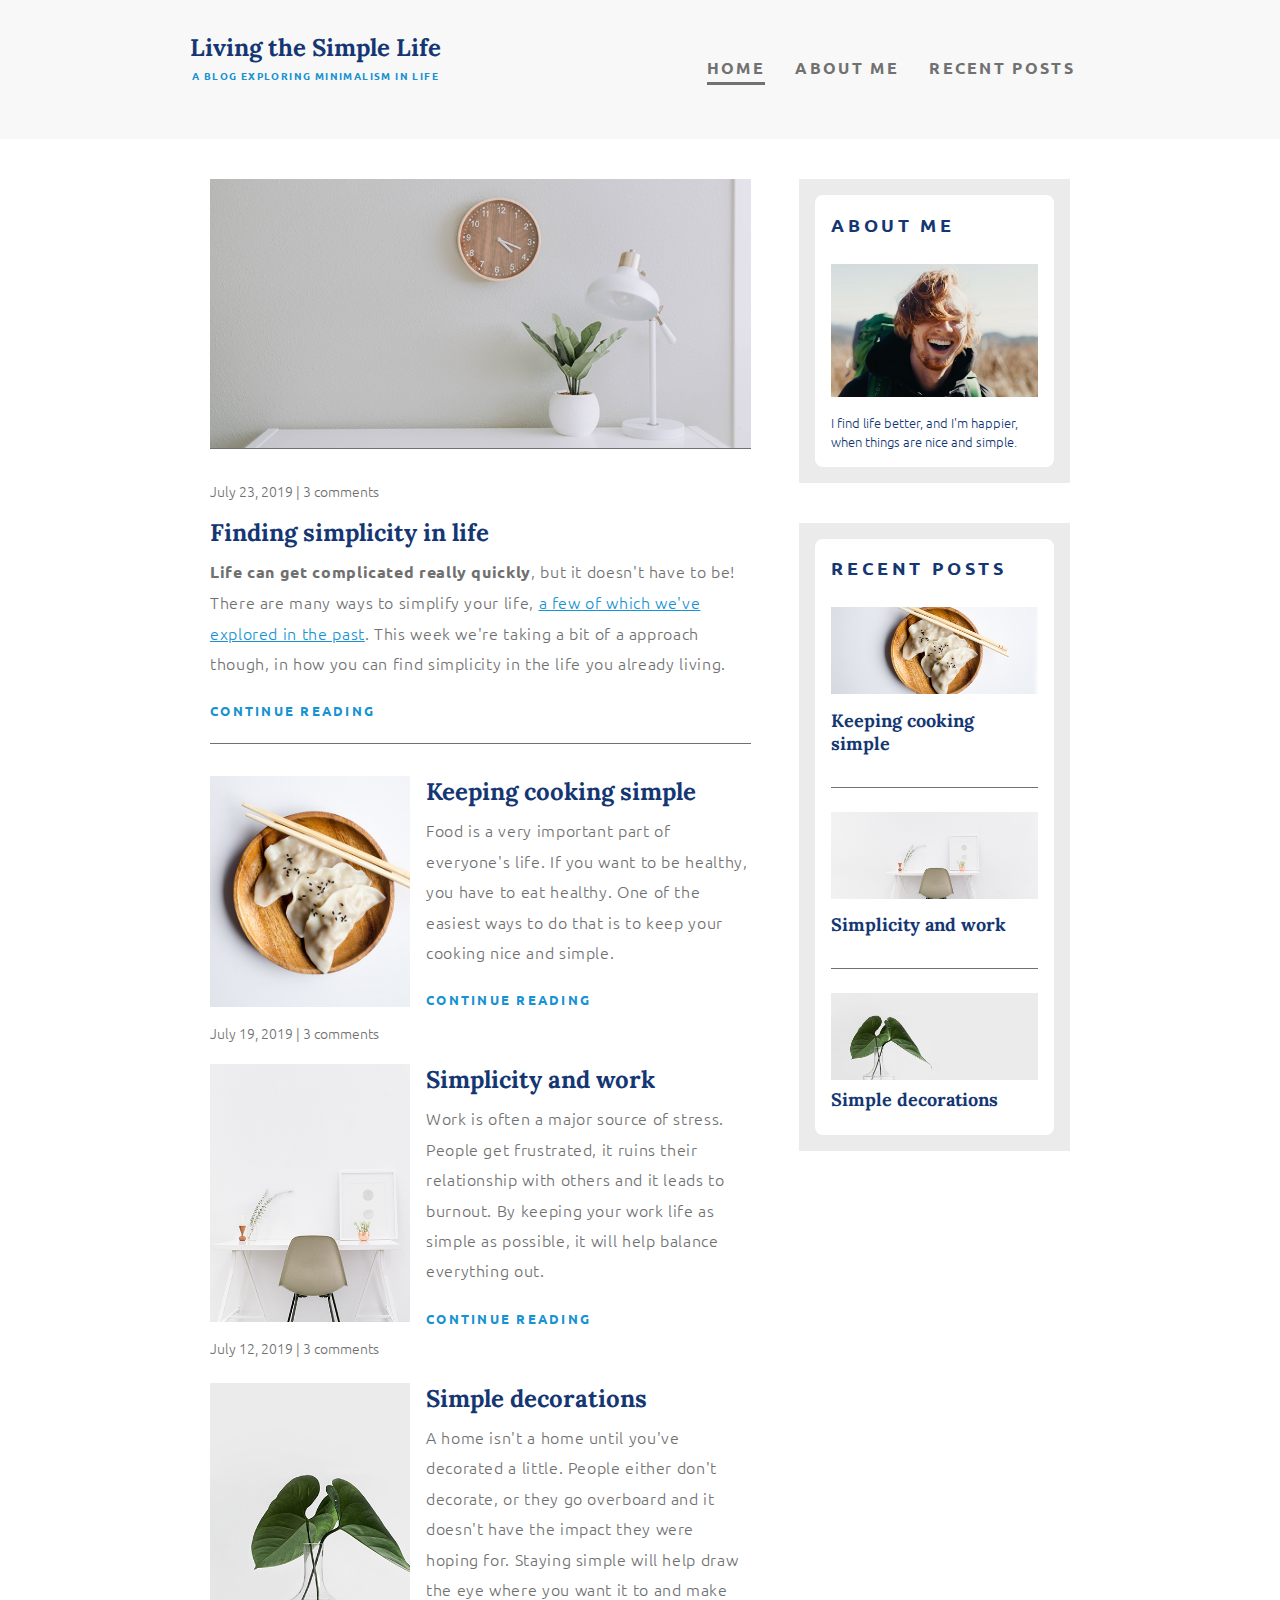
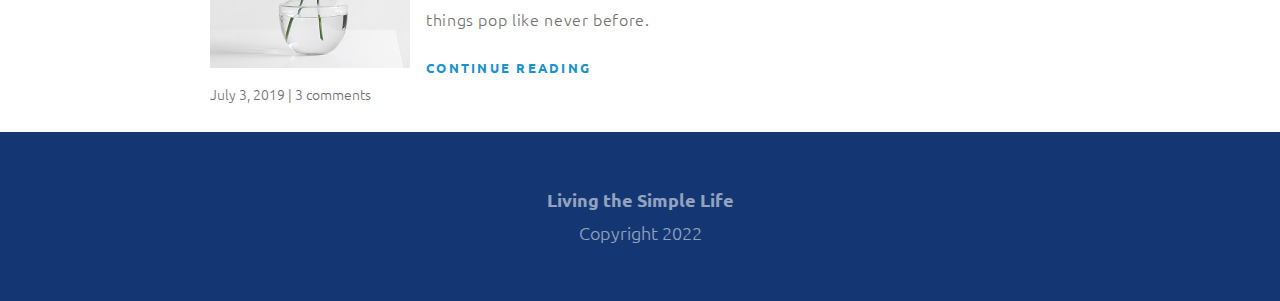
<file: index.html>
<!DOCTYPE html>
<html lang="en">
  <head>
    <meta charset="UTF-8" />
    <meta http-equiv="X-UA-Compatible" content="IE=edge" />
    <meta name="viewport" content="width=device-width, initial-scale=1.0" />
    <title>Living the Simple Life</title>
    <link rel="preconnect" href="https://fonts.googleapis.com" />
    <link rel="preconnect" href="https://fonts.gstatic.com" crossorigin />
    <link
      href="https://fonts.googleapis.com/css2?family=Lora&family=Ubuntu:wght@300;700&display=swap"
      rel="stylesheet"
    />
    <link href="/css/styles.css" rel="stylesheet" />
  </head>
  <body>
    <header>
      <div class="container container-nav">
        <div class="logo">
          <h1 class="page-title">Living the Simple Life</h1>
          <div class="subtitle">A Blog Exploring Minimalism in Life</div>
        </div>
        <nav role="navigation" aria-label="Main Navigation">
          <ul class="menu">
            <li class="menu-item">
              <a class="menu-link menu-active" href="index.html">Home</a>
            </li>
            <li class="menu-item">
              <a class="menu-link" href="about-me.html">About Me</a>
            </li>
            <li class="menu-item">
              <a class="menu-link" href="#">Recent Posts</a>
            </li>
          </ul>
        </nav>
      </div>
      <!--end container for header-->
    </header>
    <div class="container container-main">
      <main role="main">
        <article class="article-featured">
          <!-- Start Primary column -->
          <h2 class="article-title">Finding simplicity in life</h2>
          <img
            class="article-featured"
            src="/img/life.jpeg"
            alt="simple house decorations"
          />
          <p class="article-info">July 23, 2019 | 3 comments</p>

          <p class="article-body">
            <span class="text-bold"
              >Life can get complicated really quickly</span
            >, but it doesn't have to be! There are many ways to simplify your
            life, <a href="#">a few of which we've explored in the past</a>.
            This week we're taking a bit of a approach though, in how you can
            find simplicity in the life you already living.
          </p>
          <a class="article-read-more" href="">continue reading</a>
        </article>
        <article class="article-recent">
          <div class="article-recent-main">
            <h2 class="article-title">Keeping cooking simple</h2>
            <p class="article-body">
              Food is a very important part of everyone's life. If you want to
              be healthy, you have to eat healthy. One of the easiest ways to do
              that is to keep your cooking nice and simple.
            </p>
            <a class="article-read-more" href="">continue reading</a>
          </div>
          <div class="article-recent-secondary">
            <img src="/img/food.jpeg" alt="dumplings" />
            <p class="article-info">July 19, 2019 | 3 comments</p>
          </div>
        </article>
        <article class="article-recent">
          <div class="article-recent-main">
            <h2 class="article-title">Simplicity and work</h2>
            <p class="article-body">
              Work is often a major source of stress. People get frustrated, it
              ruins their relationship with others and it leads to burnout. By
              keeping your work life as simple as possible, it will help balance
              everything out.
            </p>
            <a class="article-read-more" href="">continue reading</a>
          </div>
          <div class="article-recent-secondary">
            <img src="/img/work.jpeg" alt="minimalist workspace" />
            <p class="article-info">July 12, 2019 | 3 comments</p>
          </div>
        </article>
        <article class="article-recent">
          <div class="article-recent-main">
            <h2 class="article-title">Simple decorations</h2>
            <p class="article-body">
              A home isn't a home until you've decorated a little. People either
              don't decorate, or they go overboard and it doesn't have the
              impact they were hoping for. Staying simple will help draw the eye
              where you want it to and make things pop like never before.
            </p>
            <a class="article-read-more" href="">continue reading</a>
          </div>
          <div class="article-recent-secondary">
            <img src="/img/deco.jpeg" alt="simple plant in vase" />
            <p class="article-info">July 3, 2019 | 3 comments</p>
          </div>
        </article>
      </main>

      <!-- End Main column -->
      <!-- Start Aside Section -->
      <aside class="sidebar">
        <div class="sidebar-widget">
          <div class="sidebar-widget-container">
            <h2 class="widget-title">About Me</h2>
            <img
              class="widget-img"
              src="/img/about-me.jpeg"
              alt="Me outdoors"
            />
            <p class="widget-body">
              I find life better, and I'm happier, when things are nice and
              simple.
            </p>
          </div>
          <!--End widget container-->
        </div>

        <div class="sidebar-widget">
          <div class="sidebar-widget-container">
            <h2 class="widget-title">Recent Posts</h2>
            <div class="widget-recent-post">
              <h3 class="widget-recent-post-title">Keeping cooking simple</h3>
              <img src="/img/food.jpeg" alt="dumplings" />
            </div>
            <div class="widget-recent-post">
              <h3 class="widget-recent-post-title">Simplicity and work</h3>
              <img src="/img/work.jpeg" alt="minimalist workspace" />
            </div>
            <div class="widget-recent-post">
              <h3 class="widget-recent-post-title">Simple decorations</h3>
              <img src="/img/deco.jpeg" alt="simple plants" />
            </div>
          </div>
          <!--End widget container-->
        </div>
      </aside>
      <!-- End Aside Section -->
    </div>
    <footer>
      <p class="footer-logo">Living the Simple Life</p>
      <p class="footer-legal">Copyright 2022</p>
    </footer>
  </body>
</html>
</file>
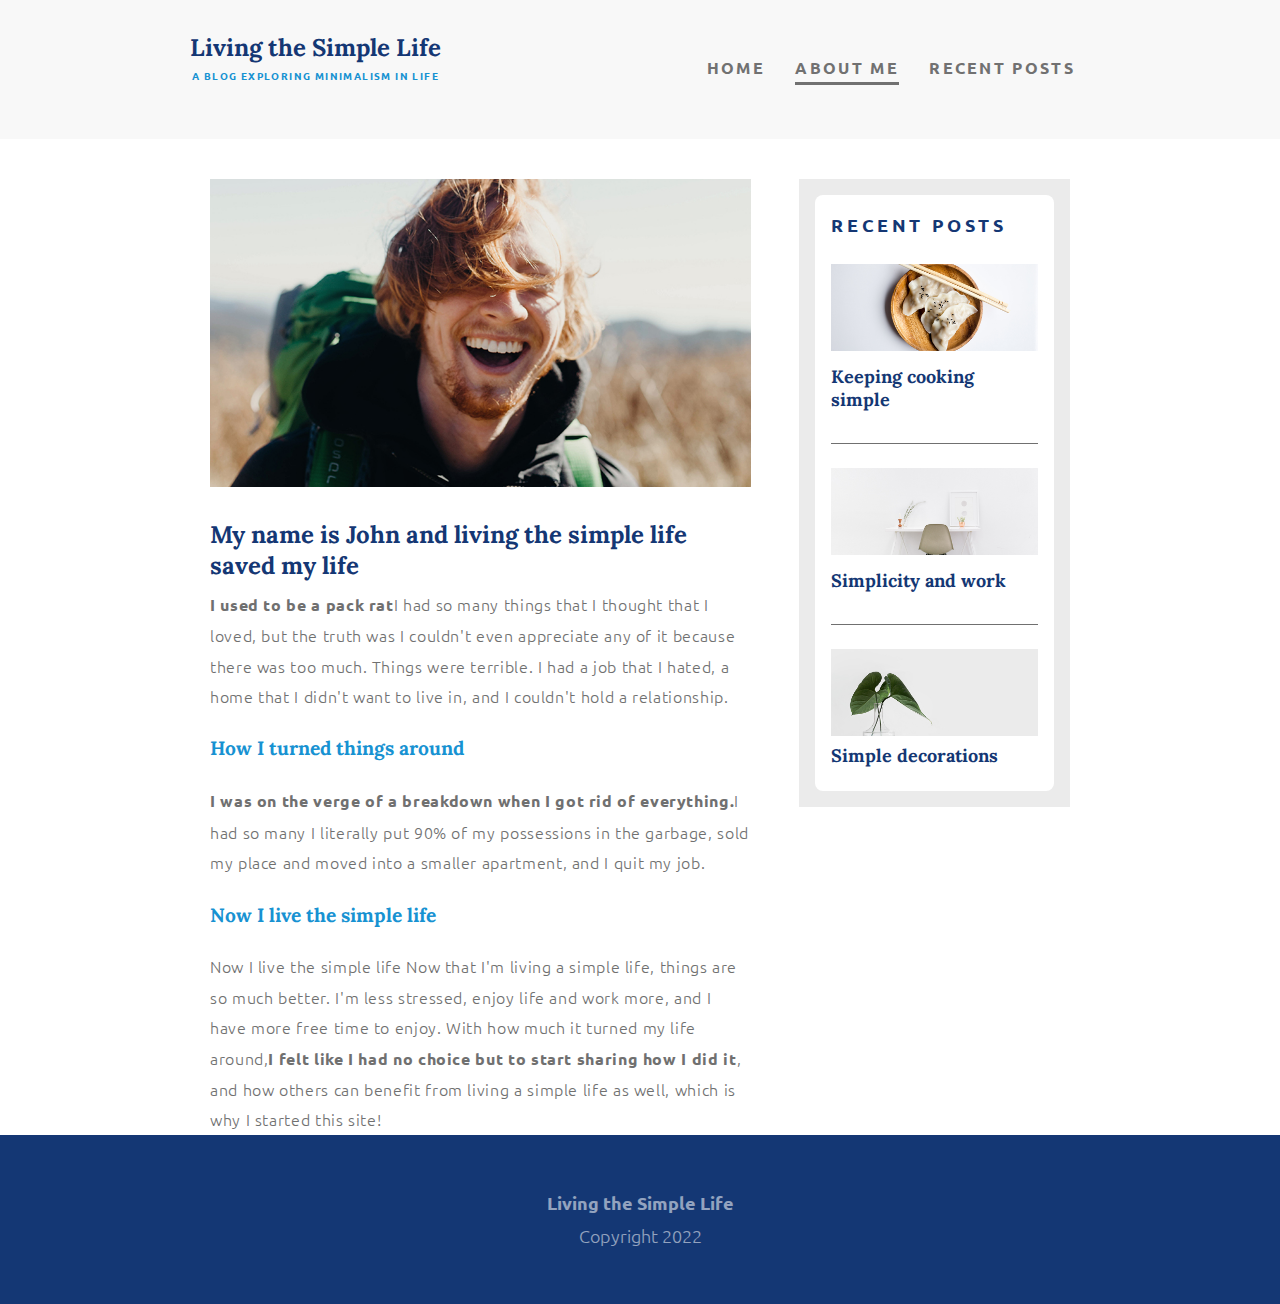
<file: about-me.html>
<!DOCTYPE html>
<html lang="en">
  <head>
    <meta charset="UTF-8" />
    <meta http-equiv="X-UA-Compatible" content="IE=edge" />
    <meta name="viewport" content="width=device-width, initial-scale=1.0" />
    <title>About Me</title>
    <link rel="preconnect" href="https://fonts.googleapis.com" />
    <link rel="preconnect" href="https://fonts.gstatic.com" crossorigin />
    <link
      href="https://fonts.googleapis.com/css2?family=Lora&family=Ubuntu:wght@300;700&display=swap"
      rel="stylesheet"
    />
    <link href="/css/styles.css" rel="stylesheet" />
  </head>
  <body>
    <header>
      <div class="container container-nav">
        <div class="logo">
          <h1 class="page-title">Living the Simple Life</h1>
          <div class="subtitle">A Blog Exploring Minimalism in Life</div>
        </div>
        <nav role="navigation" aria-label="Main Navigation">
          <ul class="menu">
            <li class="menu-item">
              <a class="menu-link" href="index.html">Home</a>
            </li>
            <li class="menu-item">
              <a class="menu-link menu-active" href="about-me.html">About Me</a>
            </li>
            <li class="menu-item">
              <a class="menu-link" href="recent-posts.html">Recent Posts</a>
            </li>
          </ul>
        </nav>
      </div>
      <!--end container for header-->
    </header>
    <div class="container container-main">
      <main role="main">
        <!-- Start Primary column -->
        <img
          class="article-hero"
          src="/img/about-me.jpeg"
          alt="image of author"
        />
        <h2 class="article-title">
          My name is John and living the simple life saved my life
        </h2>

        <p class="article-body">
          <span class="text-bold">I used to be a pack rat</span>I had so many
          things that I thought that I loved, but the truth was I couldn't even
          appreciate any of it because there was too much. Things were terrible.
          I had a job that I hated, a home that I didn't want to live in, and I
          couldn't hold a relationship.
        </p>
        <h3>How I turned things around</h3>
        <p class="article-body">
          <span class="text-bold"
            >I was on the verge of a breakdown when I got rid of
            everything.</span
          >I had so many I literally put 90% of my possessions in the garbage,
          sold my place and moved into a smaller apartment, and I quit my job.
        </p>
        <h3>Now I live the simple life</h3>
        <p class="article-body">
          Now I live the simple life Now that I'm living a simple life, things
          are so much better. I'm less stressed, enjoy life and work more, and I
          have more free time to enjoy. With how much it turned my life
          around,<span class="text-bold"
            >I felt like I had no choice but to start sharing how I did it</span
          >, and how others can benefit from living a simple life as well, which
          is why I started this site!
        </p>
      </main>

      <!-- End Main column -->
      <!-- Start Aside Section -->
      <aside class="sidebar">
        <div class="sidebar-widget">
          <div class="sidebar-widget-container">
            <h2 class="widget-title">Recent Posts</h2>
            <div class="widget-recent-post">
              <h3 class="widget-recent-post-title">Keeping cooking simple</h3>
              <img src="/img/food.jpeg" alt="dumplings" />
            </div>
            <div class="widget-recent-post">
              <h3 class="widget-recent-post-title">Simplicity and work</h3>
              <img src="/img/work.jpeg" alt="minimalist workspace" />
            </div>
            <div class="widget-recent-post">
              <h3 class="widget-recent-post-title">Simple decorations</h3>
              <img src="/img/deco.jpeg" alt="simple plants" />
            </div>
          </div>
          <!--End widget container-->
        </div>
      </aside>
      <!-- End Aside Section -->
    </div>
    <footer>
      <p class="footer-logo">Living the Simple Life</p>
      <p class="footer-legal">Copyright 2022</p>
    </footer>
  </body>
</html>
</file>
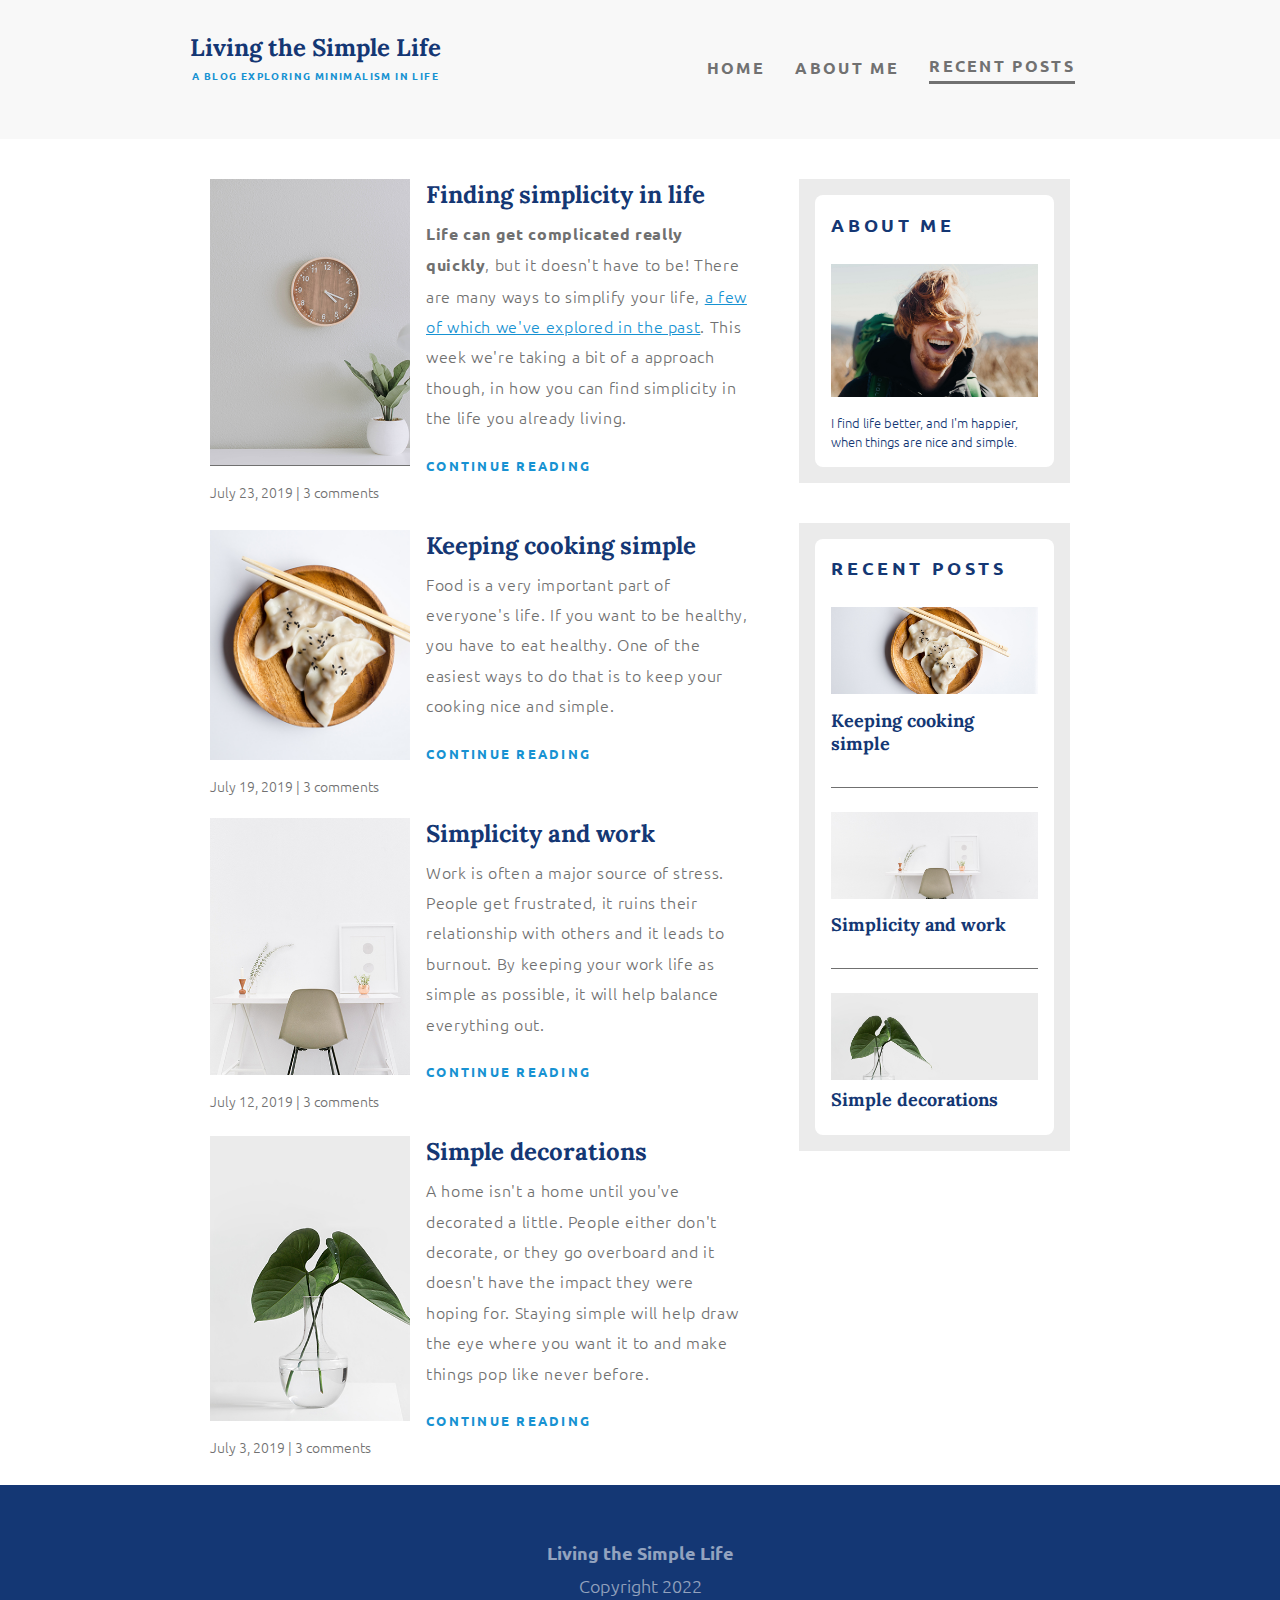
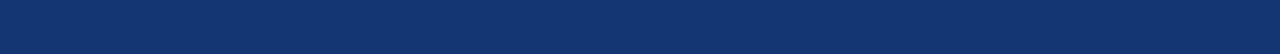
<file: recent-posts.html>
<!DOCTYPE html>
<html lang="en">
  <head>
    <meta charset="UTF-8" />
    <meta http-equiv="X-UA-Compatible" content="IE=edge" />
    <meta name="viewport" content="width=device-width, initial-scale=1.0" />
    <title>Living the Simple Life</title>
    <link rel="preconnect" href="https://fonts.googleapis.com" />
    <link rel="preconnect" href="https://fonts.gstatic.com" crossorigin />
    <link
      href="https://fonts.googleapis.com/css2?family=Lora&family=Ubuntu:wght@300;700&display=swap"
      rel="stylesheet"
    />
    <link href="/css/styles.css" rel="stylesheet" />
  </head>
  <body>
    <header>
      <div class="container container-nav">
        <div class="logo">
          <h1 class="page-title">Living the Simple Life</h1>
          <div class="subtitle">A Blog Exploring Minimalism in Life</div>
        </div>
        <nav role="navigation" aria-label="Main Navigation">
          <ul class="menu">
            <li class="menu-item">
              <a class="menu-link" href="index.html">Home</a>
            </li>
            <li class="menu-item">
              <a class="menu-link" href="about-me.html">About Me</a>
            </li>
            <li class="menu-item menu-active">
              <a class="menu-link" href="recent-posts.html">Recent Posts</a>
            </li>
          </ul>
        </nav>
      </div>
      <!--end container for header-->
    </header>
    <div class="container container-main">
      <main role="main">
        <!-- Start Primary column -->
        <article class="article-recent">
          <div class="article-recent-main">
            <h2 class="article-title">Finding simplicity in life</h2>
            <p class="article-body">
              <span class="text-bold"
                >Life can get complicated really quickly</span
              >, but it doesn't have to be! There are many ways to simplify your
              life, <a href="#">a few of which we've explored in the past</a>.
              This week we're taking a bit of a approach though, in how you can
              find simplicity in the life you already living.
            </p>
            <a class="article-read-more" href="">continue reading</a>
          </div>
          <div class="article-recent-secondary">
            <img
              class="article-featured"
              src="/img/life.jpeg"
              alt="simple house decorations"
            />
            <p class="article-info">July 23, 2019 | 3 comments</p>
          </div>
        </article>
        <article class="article-recent">
          <div class="article-recent-main">
            <h2 class="article-title">Keeping cooking simple</h2>
            <p class="article-body">
              Food is a very important part of everyone's life. If you want to
              be healthy, you have to eat healthy. One of the easiest ways to do
              that is to keep your cooking nice and simple.
            </p>
            <a class="article-read-more" href="">continue reading</a>
          </div>
          <div class="article-recent-secondary">
            <img src="/img/food.jpeg" alt="dumplings" />
            <p class="article-info">July 19, 2019 | 3 comments</p>
          </div>
        </article>
        <article class="article-recent">
          <div class="article-recent-main">
            <h2 class="article-title">Simplicity and work</h2>
            <p class="article-body">
              Work is often a major source of stress. People get frustrated, it
              ruins their relationship with others and it leads to burnout. By
              keeping your work life as simple as possible, it will help balance
              everything out.
            </p>
            <a class="article-read-more" href="">continue reading</a>
          </div>
          <div class="article-recent-secondary">
            <img src="/img/work.jpeg" alt="minimalist workspace" />
            <p class="article-info">July 12, 2019 | 3 comments</p>
          </div>
        </article>
        <article class="article-recent">
          <div class="article-recent-main">
            <h2 class="article-title">Simple decorations</h2>
            <p class="article-body">
              A home isn't a home until you've decorated a little. People either
              don't decorate, or they go overboard and it doesn't have the
              impact they were hoping for. Staying simple will help draw the eye
              where you want it to and make things pop like never before.
            </p>
            <a class="article-read-more" href="">continue reading</a>
          </div>
          <div class="article-recent-secondary">
            <img src="/img/deco.jpeg" alt="simple plant in vase" />
            <p class="article-info">July 3, 2019 | 3 comments</p>
          </div>
        </article>
      </main>

      <!-- End Main column -->
      <!-- Start Aside Section -->
      <aside class="sidebar">
        <div class="sidebar-widget">
          <div class="sidebar-widget-container">
            <h2 class="widget-title">About Me</h2>
            <img
              class="widget-img"
              src="/img/about-me.jpeg"
              alt="Me outdoors"
            />
            <p class="widget-body">
              I find life better, and I'm happier, when things are nice and
              simple.
            </p>
          </div>
          <!--End widget container-->
        </div>

        <div class="sidebar-widget">
          <div class="sidebar-widget-container">
            <h2 class="widget-title">Recent Posts</h2>
            <div class="widget-recent-post">
              <h3 class="widget-recent-post-title">Keeping cooking simple</h3>
              <img src="/img/food.jpeg" alt="dumplings" />
            </div>
            <div class="widget-recent-post">
              <h3 class="widget-recent-post-title">Simplicity and work</h3>
              <img src="/img/work.jpeg" alt="minimalist workspace" />
            </div>
            <div class="widget-recent-post">
              <h3 class="widget-recent-post-title">Simple decorations</h3>
              <img src="/img/deco.jpeg" alt="simple plants" />
            </div>
          </div>
          <!--End widget container-->
        </div>
      </aside>
      <!-- End Aside Section -->
    </div>
    <footer>
      <p class="footer-logo">Living the Simple Life</p>
      <p class="footer-legal">Copyright 2022</p>
    </footer>
  </body>
</html>
</file>
<file: css/styles.css>
/*CSS Styles for Simple Life Site*/
:root {
  --primary-color: #143774;
  --secondary-color: #1792d2;
  --background-gray-color: #ebebeb;
  --background-white-color: #ffffff;
  --body-text-color: #707070;
  --menu-text-color: #717171;
  --primary-font: "Ubuntu";
  --accent-font: "Lora";
}

* {
  margin: 0;
  padding: 0;
  box-sizing: border-box;
}

body {
  font-family: var(--primary-font), sans-serif;
  color: var(--body-text-color);
  font-weight: 300;
  font-size: 16px;
  background-color: #ffff;
}

/**********
Typography
**********/
.text-bold {
  font-weight: 900;
}

h3 {
  font-family: var(--accent-font), serif;
  color: var(--secondary-color);
  font-size: 1.2em;
  margin: 1.3em 0;
}

.page-title,
.article-title {
  font-family: var(--accent-font), serif;
  color: var(--primary-color);
}
.page-title {
  font-size: 2rem;
  transition: all 0.5s ease-out;
}

.subtitle {
  font-weight: 700;
  font-size: 0.75rem;
  color: var(--secondary-color);
  text-transform: uppercase;
  letter-spacing: 2.4px;
  margin-bottom: 1.5rem;
  transition: all 0.5s ease-out;
}

.article-title {
  font-size: 1.5rem;
  margin-bottom: 0.5rem;
}

.article-info {
  font-size: 0.875rem;
  margin-bottom: 1rem;
}

.article-body {
  line-height: 1.9em;
  letter-spacing: 0.04em;
}

.article-read-more {
  text-transform: uppercase;
  text-decoration: none;
  font-size: 0.785rem;
  font-weight: 700;
  letter-spacing: 0.18em;
  display: inline-block;
  margin: 1.5rem 0 1.5rem 0;
}

.widget-title {
  color: var(--primary-color);
  text-transform: uppercase;
  font-size: 1.125rem;
  margin: 0.1em 0 1.5em 0;
  letter-spacing: 0.225rem;
}

.widget-recent-post-title {
  font-family: var(--accent-font), serif;
  color: var(--primary-color);
  font-size: 1.125rem;
  margin: 0.5rem 0;
}

.widget-recent-post:nth-child(-n + 3) > h3 {
  border-bottom: 1px solid var(--body-text-color);
  margin: 0.9rem 0 1.5rem 0;
  padding-bottom: 2rem;
}

.widget-body {
  font-size: 0.785rem;
  color: var(--primary-color);
}
footer p {
  opacity: 0.54;
  font-size: 1.125rem;
}

.footer-logo {
  font-weight: 700;
}

.footer-legal {
  margin-top: 0.5em;
}
/******
Links
*******/
a {
  color: var(--secondary-color);
}

a:hover,
a:focus {
  color: var(--primary-color);
  border: dashed var(--body-text-color) 1px;
}

strong {
  font-weight: 700;
}

/******
Layout
*******/
header {
  background-color: #f8f8f8;
  padding: 2em 0;
  text-align: center;
}

.page-title {
  font-size: 1.5rem;
}
.subtitle {
  font-size: 0.6rem;
  letter-spacing: 1.4px;
  margin-top: 0.3rem;
}
.container {
  flex-direction: column;
  align-items: center;
}

@media screen and (min-width: 675px) {
  .container {
    width: 90%;
    max-width: 900px;
    margin: 0 auto;
  }
}

.container-main {
  display: grid;
  grid-template-columns: 1fr;
  gap: 3em;
  margin-top: 2.5em;
  padding: 0px 20px;
}
@media screen and (min-width: 675px) {
  .container-main {
    grid-template-columns: 3fr 1.5fr;
    align-items: start;
  }
}

.article-hero {
  height: 308px;
  object-position: bottom;
  margin-bottom: 2rem;
}

.article-featured {
  display: flex;
  flex-direction: column;
  border-bottom: 1px var(--body-text-color) solid;
  margin-bottom: 2em;
}

.article-featured img {
  order: -2;
  height: 270px;
  object-position: bottom;
  margin-bottom: 2rem;
}
.article-featured .article-info {
  order: -1;
}

.secondary-content {
  width: 25%;
}

.sidebar-widget {
  background-color: var(--background-gray-color);
  padding: 1em;
  margin-bottom: 2.5rem;
}
.sidebar-widget-container {
  background-color: var(--background-white-color);
  padding: 1em;
  border-radius: 8px;
}

.article-recent {
  display: flex;
  flex-direction: column;
  margin-bottom: 2em;
}
@media screen and (min-width: 675px) {
  .article-recent {
    flex-direction: row;
  }
}

.article-recent-secondary {
  order: 1;
}

.article-recent-secondary > .article-info {
  text-align: right;
}

.article-recent-secondary > img {
  margin-bottom: 1rem;
}

.article-recent-main {
  order: 2;
  margin-top: -2.5em;
}

@media screen and (min-width: 675px) {
  .article-recent-main {
    margin: 0;
  }
  .article-recent-secondary {
    padding-right: 1em;
  }
  .article-recent-secondary > .article-info {
    text-align: left;
  }
}

.widget-recent-post {
  display: flex;
  flex-direction: column;
}

.widget-recent-post h3 {
  order: 1;
}

footer {
  background-color: var(--primary-color);
  color: var(--background-white-color);
  text-align: center;
  padding: 3.5rem 1rem;
}

/*********
Images
*********/
img {
  width: 100%;
  display: block;
  object-fit: cover;
}

.widget-img {
  height: 133px;
  margin-bottom: 1em;
}
.widget-recent-post img {
  height: 87px;
}
.widget-recent-post img {
  object-position: center 50%;
}
.widget-recent-post:nth-child(3) img {
  object-position: center 70%;
}
.widget-recent-post:nth-child(4) img {
  object-position: center 45%;
}

@media screen and (min-width: 675px) {
  .article-recent-secondary img {
    height: 90%;
    width: 200px;
  }
  article:nth-child(4) > div.article-recent-secondary > img {
    object-position: left;
  }
}

/*********
Menus
*********/
.container-nav {
  display: flex;
  justify-content: space-between;
}

.menu {
  display: flex;
  flex-direction: column;
  align-items: center;
  list-style-type: none;
  margin: 0 0;
}
.menu-item {
  padding-bottom: 0.3rem;
  font-weight: 700;
  font-size: 1rem;
  margin: 0.95rem;
  letter-spacing: 2.3px;
}

@media screen and (min-width: 675px) {
  .menu {
    flex-direction: row;
  }

  .container-nav {
    flex-direction: row;
  }
}

.menu-link {
  text-decoration: none;
  text-transform: uppercase;
  color: var(--menu-text-color);
  padding-bottom: 0.25rem;
}

.menu-active {
  border-bottom: var(--menu-text-color) solid 3px;
}
.menu-link:hover,
.menu-link:focus {
  color: var(--secondary-color);
}

.menu-link:active {
  color: var(--primary-color);
}
</file>
